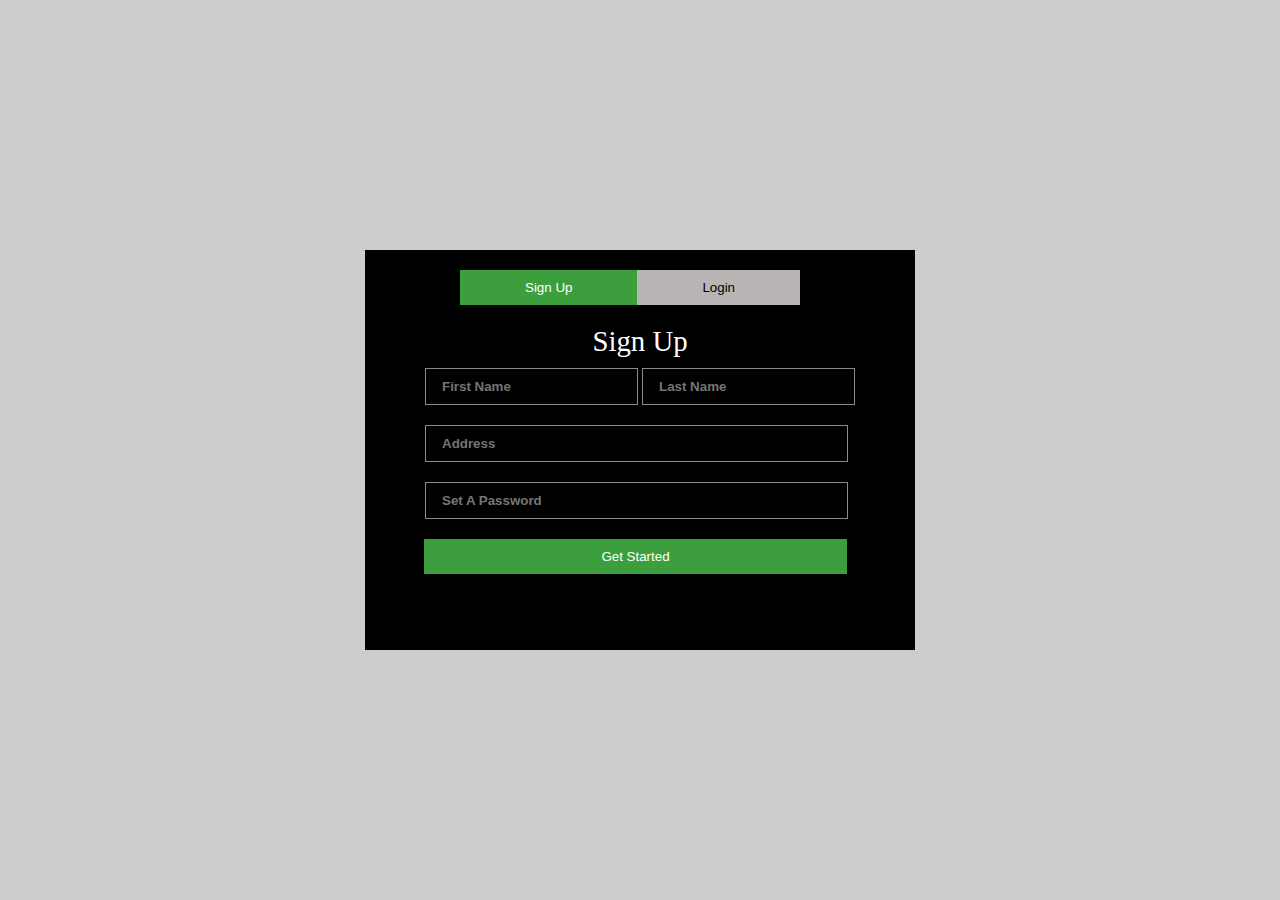
<file: Day 1 Sign Up Page/index.html>
<!DOCTYPE html>
<html lang="en">
<head>
    <meta charset="UTF-8">
    <meta name="viewport" content="width=device-width, initial-scale=1.0">
    <title>Sign Up Page</title>
    <link rel="stylesheet" href="./style.css">
</head>
<body>
    <div class="container">
        <div class="sigup-header">
            <button class="btn-signup"> Sign Up </button>
            <button class="btn-login">Login</button>
        </div>

        <p class="signUp-txt">Sign Up</p>
        <form class="form-group">
            <div class="names">
                <input type="text" placeholder="First Name">
                <input type="text" placeholder="Last Name">
            </div>
            <div class="address">
                <input type="text" placeholder="Address">
            </div>
            <div class="address">
                <input type="password" placeholder="set a password">
            </div>
            
        </form>
        <button class="started">Get Started</button>

    </div>
    

    
</body>
</html>
</file>
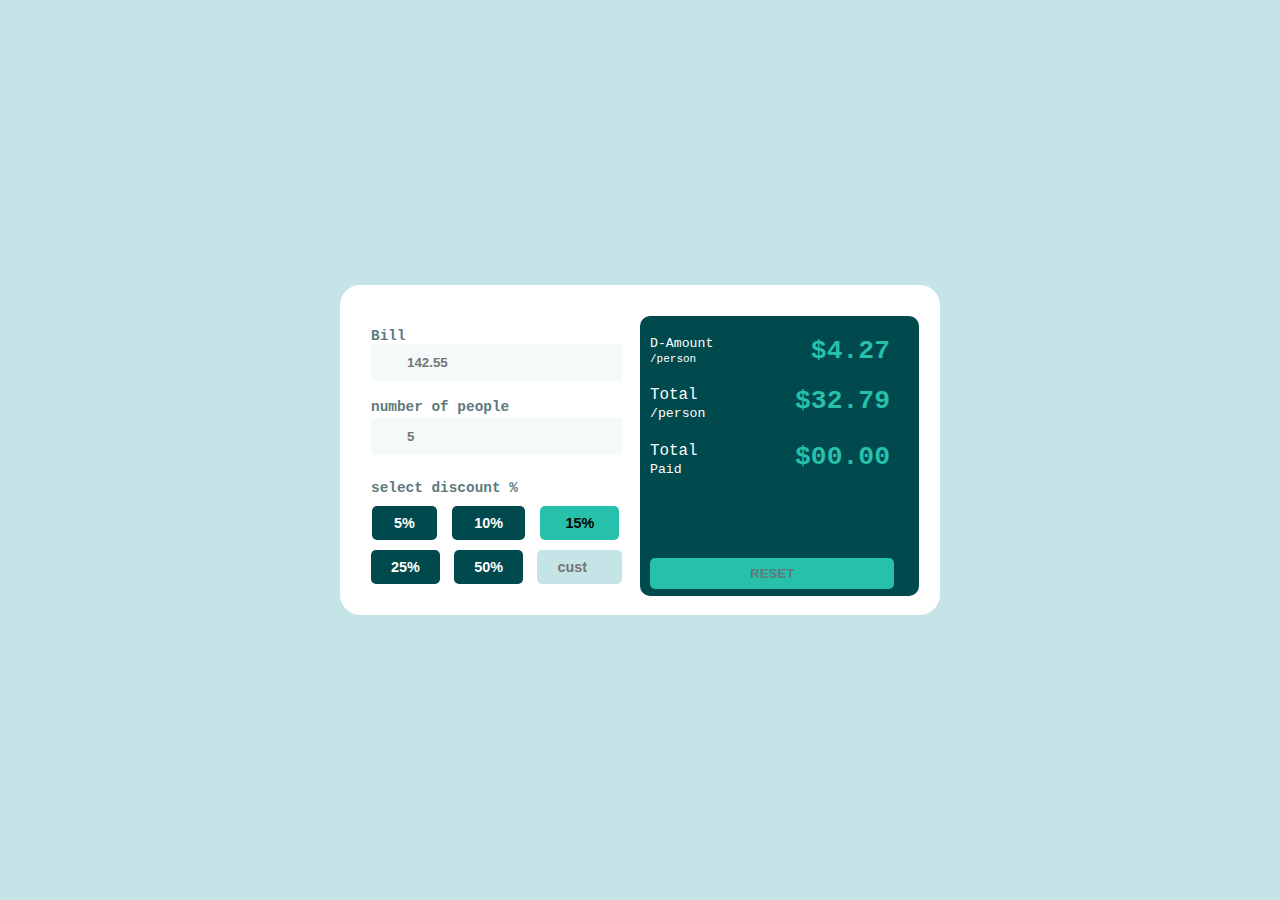
<file: Day 4 calculator/tip-calculator/index.html>
<!DOCTYPE html>
<html lang="en">
  <head>
    <meta charset="UTF-8" />
    <meta http-equiv="X-UA-Compatible" content="IE=edge" />
    <meta name="viewport" content="width=device-width, initial-scale=1.0" />
    <link rel="stylesheet" href="./css/style.css" />
    <title>Discount Calulator</title>
  </head>
  <body>
    <main>
      <section class="cal-body"> 
         <p class="valid" id="valid-bill">please enter the valid bill for amount and person</p>

        <div class="cal-main">
        
          <div class="cal-box1">
            <p class="bill">Bill</p>
            <input type="number" placeholder="142.55" id="input-value"  class="input"/>

            <div>
              <label for="people" class="bill">number of people</label>
              <div>
                <input type="number" placeholder="5" id="input-person" class="input"/>
              </div>
            </div>

            <div class="cal-btn-option">
              <p class="bill">select discount %</p>

              <div class="button-set1">
                <button class="btn btn1" id="btn-five">5%</button>
                <button class="btn btn1" id="btn-ten">10%</button>
                <button class="btn btn1 btn11" id="btn-fifteen">15%</button>
              </div>
              <div class="button-set2">
                <button class="btn" id="btn-twenty-five">25%</button>
                <button class="btn" id="btn-fifty">50%</button>
                <input type="number" placeholder="custom" class="btn btn111" id="input-custom">
              </div>
            </div>

            
          </div>
          <div class="box2">
            <div class="tip-amt">
              <p class="tip">D-Amount <br><small>/person</small></p>
              <p  class="rate rate2" id="discount-rate">$4.27</p>
            </div>
            <div class="tip-amt tip-amt2">
              <p class="total">Total <small>/person</small></p>
              <p class="rate" id="total-pay">$32.79</p>
            </div>
            <div class="tip-amt tip-amt2">
              <p class="total">Total <small>Paid</small></p>
              <p class="rate" id="total-amount">$00.00</p>
            </div>
            <div>
              <button class="btn-reset" id="btn-reset">reset</button>
            </div>
          </div>
        </div>
      </section>
    </main>
    <script src="./app.js"></script>
  </body>
</html>
</file>
<file: Day 1 Sign Up Page/style.css>
/* *{
    margin: 0;
    padding: 0;
    box-sizing: border-box;
}
body{
    background-color: #ccc;
}
.container{
    width: 550px;
    height: 400px;
    position: absolute;
    top: 50%;
    left: 50%;
    transform: translate(-50%, -50%);
    background-color: black;   
}
.sigup-header{ 
    display: flex;
    margin:20px 95px;
    
}

.btn-signup,.btn-login{
    padding: 10px 65px;    
}
.btn-signup{
    background-color: rgb(61, 158, 61);
    color: #fff;
    border: none;

}
.btn-login{
    background-color: #b9b5b5;
    border: none;

}
.signUp-txt{
    text-align: center;
    color: #fff;
    font-size:1.8rem;
}
.form-group{
    display: flex;
    flex-direction: column;
    margin: 0 50px;
    width: 500px;
    padding: 10px;
}
input[type="text"],input[type="password"]{
    padding: 10px 16px;
    background-color: black;
    border: 1px solid #8b8b8b;
    font-weight: 600;
    text-transform: capitalize;
}
.address{
    margin-top: 20px;
    width: 423px;
}
.address input{
    width: 100%;
}
.started{
    display: block;
    margin:10px 59px ;
    padding: 10px 0;
    color: #fff;
    width: 423px;
    background-color: rgb(61, 158, 61);
    border: none;
} */

* {
    margin: 0;
    padding: 0;
    box-sizing: border-box;
}

body {
    background-color: #ccc;
}

.container {
    width: 550px;
    height: 400px;
    position: absolute;
    top: 50%;
    left: 50%;
    transform: translate(-50%, -50%);
    background-color: black;
}

.sigup-header {
    display: flex;
    margin: 20px 95px;
}

.btn-signup,
.btn-login {
    padding: 10px 65px;
}

.btn-signup {
    background-color: rgb(61, 158, 61);
    color: #fff;
    border: none;
}

.btn-login {
    background-color: #b9b5b5;
    border: none;
}

.signUp-txt {
    text-align: center;
    color: #fff;
    font-size: 1.8rem;
}

.form-group {
    display: flex;
    flex-direction: column;
    margin: 0 50px;
    width: 500px;
    padding: 10px;
}

input[type="text"],
input[type="password"] {
    padding: 10px 16px;
    background-color: black;
    border: 1px solid #8b8b8b;
    font-weight: 600;
    text-transform: capitalize;
}

.address {
    margin-top: 20px;
    width: 423px;
}

.address input {
    width: 100%;
}

.started {
    display: block;
    margin: 10px 59px;
    padding: 10px 0;
    color: #fff;
    width: 423px;
    background-color: rgb(61, 158, 61);
    border: none;
}

/* Media Queries */
@media (max-width: 768px) {
    .container {
        width: 90%;
        max-width: 550px;
    }

    .form-group {
        width: 100%;
    }

    /* .sigup-header {
        margin: 20px 90px;
    } */
    .address {
        margin-top: 10px;
    }

    .started {
        width: 80%;
    }
}

@media (max-width: 480px) {
    .container {
        width: 90%;
        max-width: 100%;
        height: auto;
    }

    .sigup-header {
        flex-direction: column;
        margin: 10px;
        padding: 10px;
    }
    .sigup-header button{
        display: block;
        margin-top: 10px;
    }

   
    .form-group {
        margin: 10px;
        width: 90%;
    }
    
    input[type="text"] {
    display: block;
    margin-top: 10px;
    width: 100%;
    }

    .address {
        width: 100%;
     
        
    }

    .started {
        margin: 10px;
        width: 90%;
    }
}
</file>
<file: Day 4 calculator/tip-calculator/css/style.css>
*{
    padding:0;
    margin: 0;
    box-sizing: border-box;
}
body{
    font-size: 24px;
    font-family: 'Courier New', Courier, monospace;
}
main{
    background-color: hsl(185, 41%, 84%);
    height:100vh;
    display:flex;
    justify-content: center;
    align-items: center;
}
.cal-body{
    background-color:hsl(0, 0%, 100%);
    border-radius: 20px;
    border: 1px solid hsl(0, 0%, 100%);
    padding:1.25rem;
    width:600px;
    height: 330px; 
}
.valid{
    font-size: 50%;
    color: #ff0000;
    display: none;
}
.cal-main{
    display: flex;
    /* justify-content: center;  */
    align-items: center;
    margin: 10px auto;
    width:100%
}
.cal-box1{
    width: 50%;
    padding:10px;
}
.bill{
    font-size:60%;
    color: hsl(186, 14%, 43%);
    font-weight: 700;
}
.cal-btn-option p{
    margin-top: 0.94rem;
}
.input{
    padding: 0.625rem 2.1875rem;
    background-color:  hsl(189, 41%, 97%);
    outline: 0;
    border-radius: 3px;
    border: 1px solid hsl(189, 41%, 97%);
    color:hsl(186, 14%, 43%);
    font-weight: 700;
    margin-bottom: 0.625rem;

}
.cal-btn-option{
    margin-top: 0.3125rem;
}

.btn{
    padding: 0.5625rem 1.25rem ;
    border-radius:0.3125rem;
    background-color:hsl(183, 100%, 15%);
    color:#fff;
    border: none;
    font-size: 60%;
    font-weight: bold;
}
.btn1{
    padding:  0.5625rem 1.375rem;
    margin-left:1px;  
    
}
.btn11{
    padding: 0.5625rem 1.5625rem;
    background-color:  hsl(172, 67%, 45%);
    border: none;
    color:#000;
}
.btn111{
    background-color: hsl(185, 41%, 84%);
    color: hsl(183, 100%, 15%);
    width: 85px;
    
}
.button-set1,.button-set2{
    margin-top:10px ;
}
.box2{
    background-color: hsl(183, 100%, 15%);
    width:50%;
    height:280px;
    color:#fff;
    border-radius: 0.625rem;
    padding: 0.625rem; 
    
}
.tip-amt {
    display: flex;
    margin-top:0.625rem;
    font-size: 55%;
}
.tip-amt,.tip{
    width:240px;
  
} 

/* .tip-amt,.total{
    width:120px;
    
} */
.tip-amt2{
    margin-top: 1.25rem;

} 
.rate{
    margin-left : 4.375rem;
    font-size:200%;
    font-weight: bold;
    color:  hsl(172, 67%, 45%);
}
.total{
    font-size: 120%;
}
.rate2{
    margin-left : 1.875rem;
    color:  hsl(172, 67%, 45%);
}

.btn-reset{
    display:block;
    margin-top:5rem;
    padding:0.5rem 6.25rem;
    border-radius:5px;
    border:none;
    background-color:  hsl(172, 67%, 45%);
    text-transform: uppercase;
    font-weight: bold;
    color: hsl(186, 14%, 43%);
}

/* RESPONSIVE DESIGN */
@media screen and (max-width:750px) {
    .cal-body{
        width:380px;
        height: 600px; 
    }
    .cal-main{
        display:block;
       
       
    }
    .cal-box1,.box2{
        margin: 0 auto;
        width: 90%;
      
    }
    .btn-reset{
       margin: 60px auto; 
    }
}
</file>
